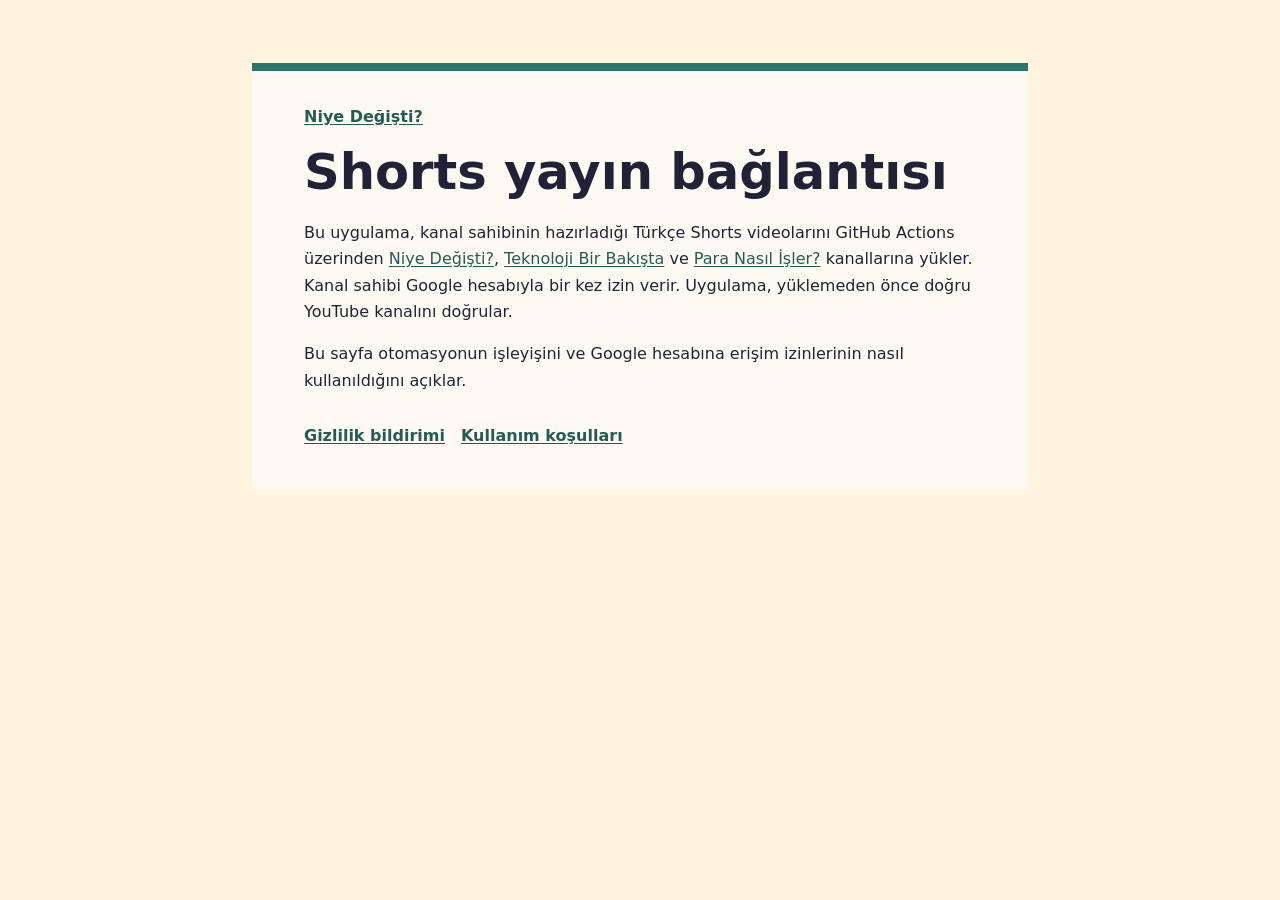
<file: index.html>
<!doctype html>
<html lang="tr"><head><meta charset="utf-8"><meta name="viewport" content="width=device-width,initial-scale=1"><title>Türkçe Shorts · Yayın bağlantısı</title><link rel="stylesheet" href="site.css"></head>
<body><main><a class="brand" href="./">Niye Değişti?</a>
<h1>Shorts yayın bağlantısı</h1>
<p>Bu uygulama, kanal sahibinin hazırladığı Türkçe Shorts videolarını GitHub Actions üzerinden <a href="https://www.youtube.com/@niyedegisti">Niye Değişti?</a>, <a href="https://www.youtube.com/@teknolojibirbakista">Teknoloji Bir Bakışta</a> ve <a href="https://www.youtube.com/@paranasilisler">Para Nasıl İşler?</a> kanallarına yükler. Kanal sahibi Google hesabıyla bir kez izin verir. Uygulama, yüklemeden önce doğru YouTube kanalını doğrular.</p>
<p>Bu sayfa otomasyonun işleyişini ve Google hesabına erişim izinlerinin nasıl kullanıldığını açıklar.</p>
<nav aria-label="Uygulama bilgileri"><a href="gizlilik.html">Gizlilik bildirimi</a><a href="kosullar.html">Kullanım koşulları</a></nav>
</main></body></html>
</file>
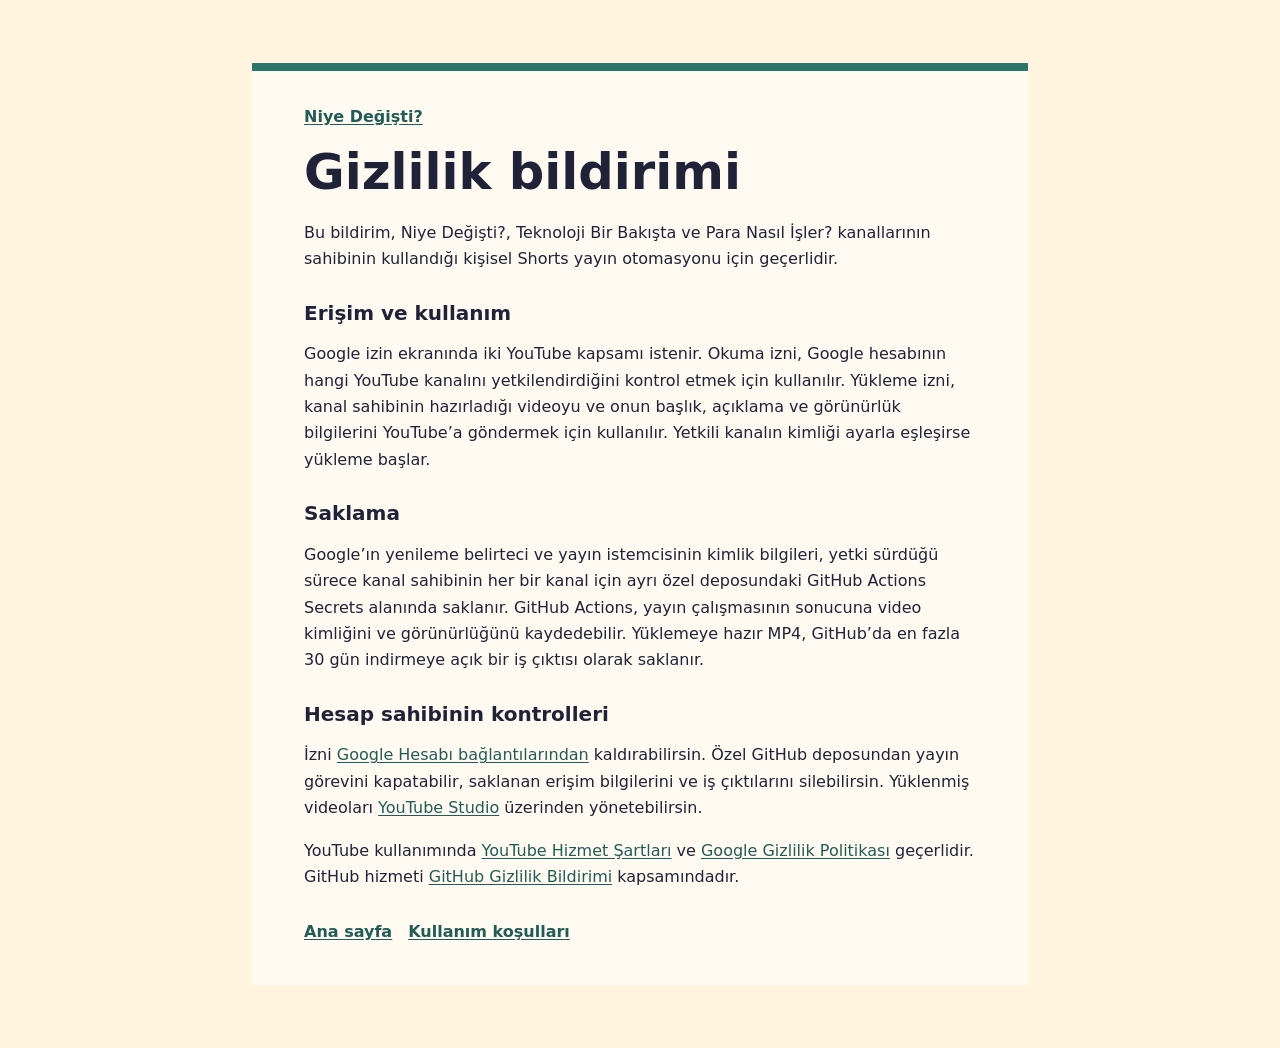
<file: gizlilik.html>
<!doctype html>
<html lang="tr"><head><meta charset="utf-8"><meta name="viewport" content="width=device-width,initial-scale=1"><title>Gizlilik bildirimi · Türkçe Shorts</title><link rel="stylesheet" href="site.css"></head>
<body><main><a class="brand" href="./">Niye Değişti?</a>
<h1>Gizlilik bildirimi</h1>
<p>Bu bildirim, Niye Değişti?, Teknoloji Bir Bakışta ve Para Nasıl İşler? kanallarının sahibinin kullandığı kişisel Shorts yayın otomasyonu için geçerlidir.</p>
<h2>Erişim ve kullanım</h2>
<p>Google izin ekranında iki YouTube kapsamı istenir. Okuma izni, Google hesabının hangi YouTube kanalını yetkilendirdiğini kontrol etmek için kullanılır. Yükleme izni, kanal sahibinin hazırladığı videoyu ve onun başlık, açıklama ve görünürlük bilgilerini YouTube’a göndermek için kullanılır. Yetkili kanalın kimliği ayarla eşleşirse yükleme başlar.</p>
<h2>Saklama</h2>
<p>Google’ın yenileme belirteci ve yayın istemcisinin kimlik bilgileri, yetki sürdüğü sürece kanal sahibinin her bir kanal için ayrı özel deposundaki GitHub Actions Secrets alanında saklanır. GitHub Actions, yayın çalışmasının sonucuna video kimliğini ve görünürlüğünü kaydedebilir. Yüklemeye hazır MP4, GitHub’da en fazla 30 gün indirmeye açık bir iş çıktısı olarak saklanır.</p>
<h2>Hesap sahibinin kontrolleri</h2>
<p>İzni <a href="https://myaccount.google.com/connections">Google Hesabı bağlantılarından</a> kaldırabilirsin. Özel GitHub deposundan yayın görevini kapatabilir, saklanan erişim bilgilerini ve iş çıktılarını silebilirsin. Yüklenmiş videoları <a href="https://studio.youtube.com/">YouTube Studio</a> üzerinden yönetebilirsin.</p>
<p>YouTube kullanımında <a href="https://www.youtube.com/t/terms">YouTube Hizmet Şartları</a> ve <a href="https://policies.google.com/privacy">Google Gizlilik Politikası</a> geçerlidir. GitHub hizmeti <a href="https://docs.github.com/en/site-policy/privacy-policies/github-general-privacy-statement">GitHub Gizlilik Bildirimi</a> kapsamındadır.</p>
<nav aria-label="Uygulama bilgileri"><a href="./">Ana sayfa</a><a href="kosullar.html">Kullanım koşulları</a></nav>
</main></body></html>
</file>
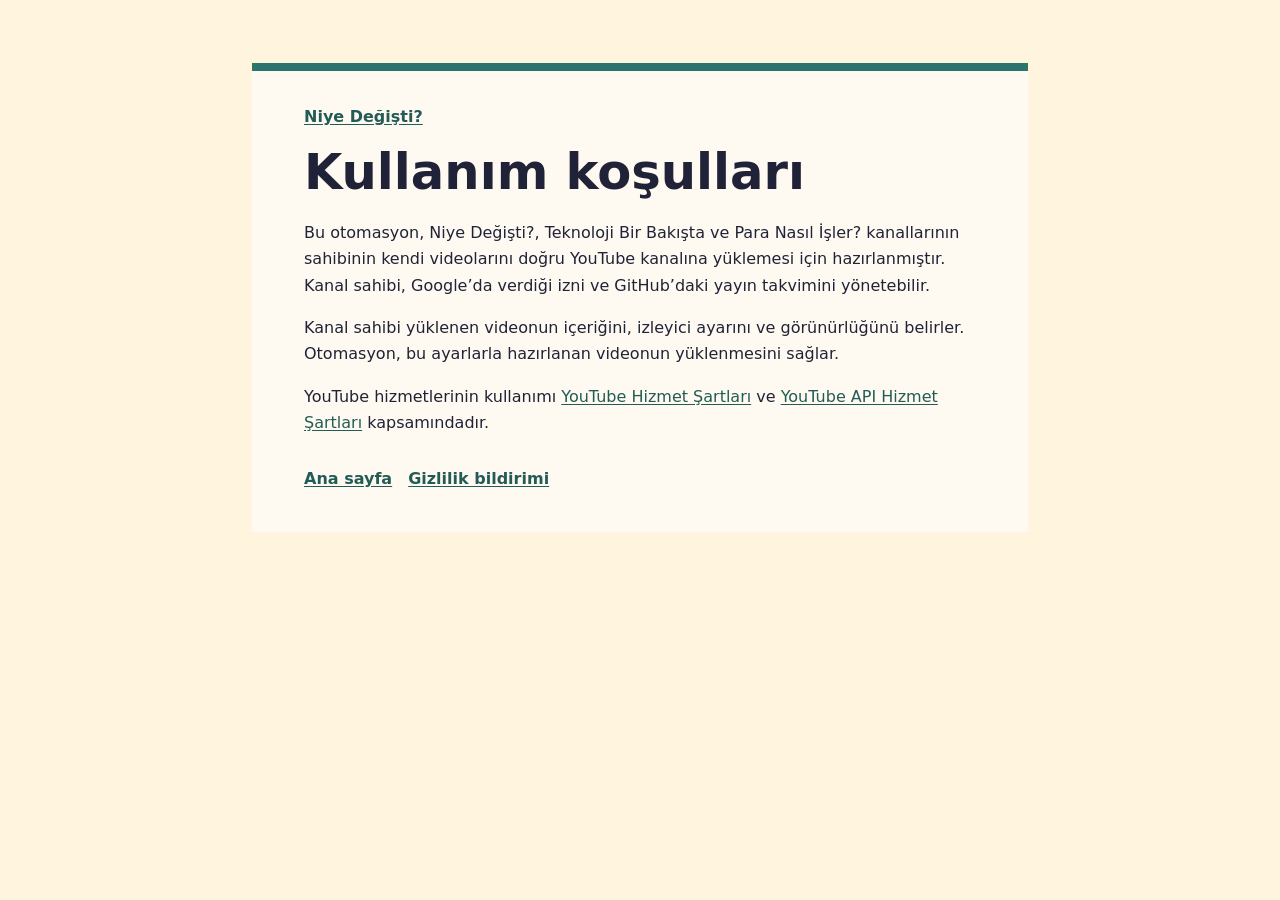
<file: kosullar.html>
<!doctype html>
<html lang="tr"><head><meta charset="utf-8"><meta name="viewport" content="width=device-width,initial-scale=1"><title>Kullanım koşulları · Türkçe Shorts</title><link rel="stylesheet" href="site.css"></head>
<body><main><a class="brand" href="./">Niye Değişti?</a>
<h1>Kullanım koşulları</h1>
<p>Bu otomasyon, Niye Değişti?, Teknoloji Bir Bakışta ve Para Nasıl İşler? kanallarının sahibinin kendi videolarını doğru YouTube kanalına yüklemesi için hazırlanmıştır. Kanal sahibi, Google’da verdiği izni ve GitHub’daki yayın takvimini yönetebilir.</p>
<p>Kanal sahibi yüklenen videonun içeriğini, izleyici ayarını ve görünürlüğünü belirler. Otomasyon, bu ayarlarla hazırlanan videonun yüklenmesini sağlar.</p>
<p>YouTube hizmetlerinin kullanımı <a href="https://www.youtube.com/t/terms">YouTube Hizmet Şartları</a> ve <a href="https://developers.google.com/youtube/terms/api-services-terms-of-service">YouTube API Hizmet Şartları</a> kapsamındadır.</p>
<nav aria-label="Uygulama bilgileri"><a href="./">Ana sayfa</a><a href="gizlilik.html">Gizlilik bildirimi</a></nav>
</main></body></html>
</file>
<file: site.css>
:root {
  color-scheme: light;
  font-family: system-ui, sans-serif;
  color: #202337;
  background: #fff5df;
}

body {
  margin: 0;
}

main {
  margin: 7vh auto;
  max-width: 42rem;
  padding: 2.25rem clamp(1.25rem, 6vw, 3.25rem);
  background: #fffaf1;
  border-top: .5rem solid #2c756d;
}

.brand {
  display: inline-block;
  font-weight: 700;
  color: #235c56;
}

h1 {
  font-size: clamp(2rem, 5vw, 3.1rem);
  line-height: 1.12;
  margin-block: 1.2rem;
}

h2 {
  font-size: 1.25rem;
  margin-top: 1.75rem;
}

p {
  line-height: 1.65;
}

a {
  color: #235c56;
  text-underline-offset: .15em;
}

nav {
  display: flex;
  flex-wrap: wrap;
  gap: 1rem;
  margin-block: 2rem .5rem;
  font-weight: 650;
}
</file>
